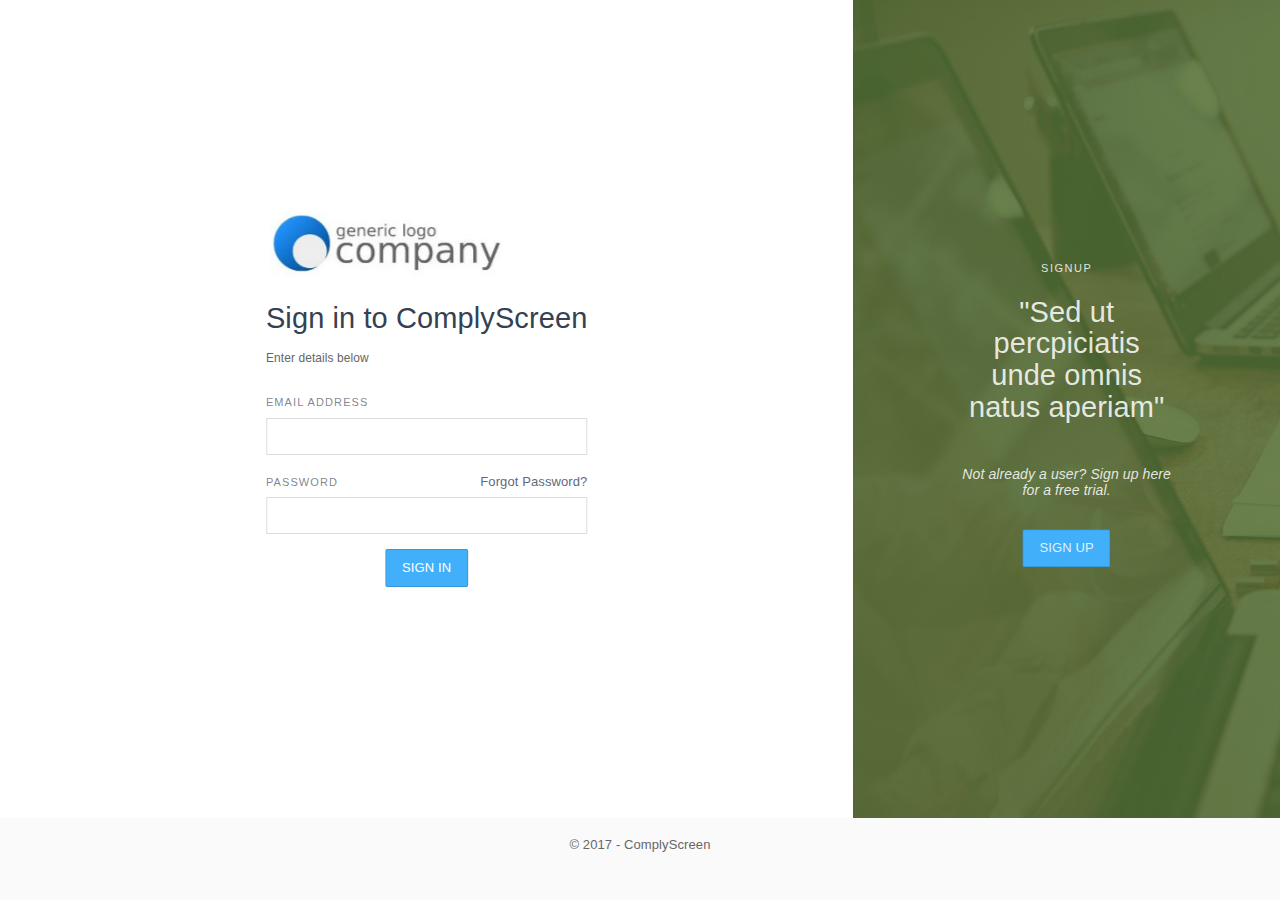
<file: index.html>
<!DOCTYPE html>
<html lang="en">
	<head>
	    <meta charset="utf-8">
    <meta http-equiv="X-UA-Compatible" content="IE=edge">
    <meta name="viewport" content="width=device-width, initial-scale=1">
    <!-- The above 3 meta tags *must* come first in the head; any other head content must come *after* these tags -->
    <meta name="description" content="">
    <meta name="author" content="">
    <link rel="icon" href="../../favicon.ico">

		<title>
			AO Login Page
		</title>

	<!-- Latest compiled and minified CSS -->
	<link rel="stylesheet" href="https://maxcdn.bootstrapcdn.com/bootstrap/3.3.7/css/bootstrap.min.css" integrity="sha384-BVYiiSIFeK1dGmJRAkycuHAHRg32OmUcww7on3RYdg4Va+PmSTsz/K68vbdEjh4u" crossorigin="anonymous">
<link href="https://maxcdn.bootstrapcdn.com/font-awesome/4.7.0/css/font-awesome.min.css" rel="stylesheet" integrity="sha384-wvfXpqpZZVQGK6TAh5PVlGOfQNHSoD2xbE+QkPxCAFlNEevoEH3Sl0sibVcOQVnN" crossorigin="anonymous">
<link rel="stylesheet" href="styles/theme.css">
<link rel="stylesheet" href="styles/site.css">
<link rel="stylesheet" href="styles/login.css">


	</head>
	<body>


	<div class="container-fluid container-login">
		<div class="row" style="margin:0 -15px !important">
			<div class="col-sm-8 col-xs-12 maincontent">
				
						
							<div class="login-form">
								<img src="images/logo.png">
								<h1>Sign in to ComplyScreen</h1>	
								<small>Enter details below</small>
					
								<div class="padding"></div>
								<div class="form-group"><label for="" class="control-label">Email Address</label><input type="text" class="form-control"></div>
								<div class="form-group"><label for="" class="control-label">Password </label><a class="pull-right">Forgot Password?</a><input type="text" class="form-control"></div>
								<div class="text-center">
									<a href="#" class="btn btn-info block">Sign In</a>
								</div>
								<div class="padding"></div>
								<small class="visible-xs text-center">
									Not already a user? Sign up here for a free trial.
								</small>
								
								<a href="" class="btn btn-link visible-xs">Sign Up</a>
							</div>						
					
			</div>
			<div class="col-sm-4 text-center login-sidebar hidden-xs">
				<div class="sidebar-overlay">
					<div class="sidebar-content">
							<h5>Signup</h5>
				
							<h1>
								"Sed ut percpiciatis unde omnis natus aperiam"
							</h1>
							<div class="padding"></div>
							<h4>
								Not already a user? Sign up here for a free trial.
							</h4>
							<div class="padding"></div>
							<a href="" class="btn btn-info">Sign Up</a>
					</div>
				</div>
				
			</div>
		</div>
	</div>

	<footer class="footer text-center">
        &copy; 2017 - ComplyScreen
    </footer>




	<!-- Latest compiled and minified JavaScript -->
	<script src="https://maxcdn.bootstrapcdn.com/bootstrap/3.3.7/js/bootstrap.min.js" integrity="sha384-Tc5IQib027qvyjSMfHjOMaLkfuWVxZxUPnCJA7l2mCWNIpG9mGCD8wGNIcPD7Txa" crossorigin="anonymous"></script>
		
	</body>
</html>
</file>
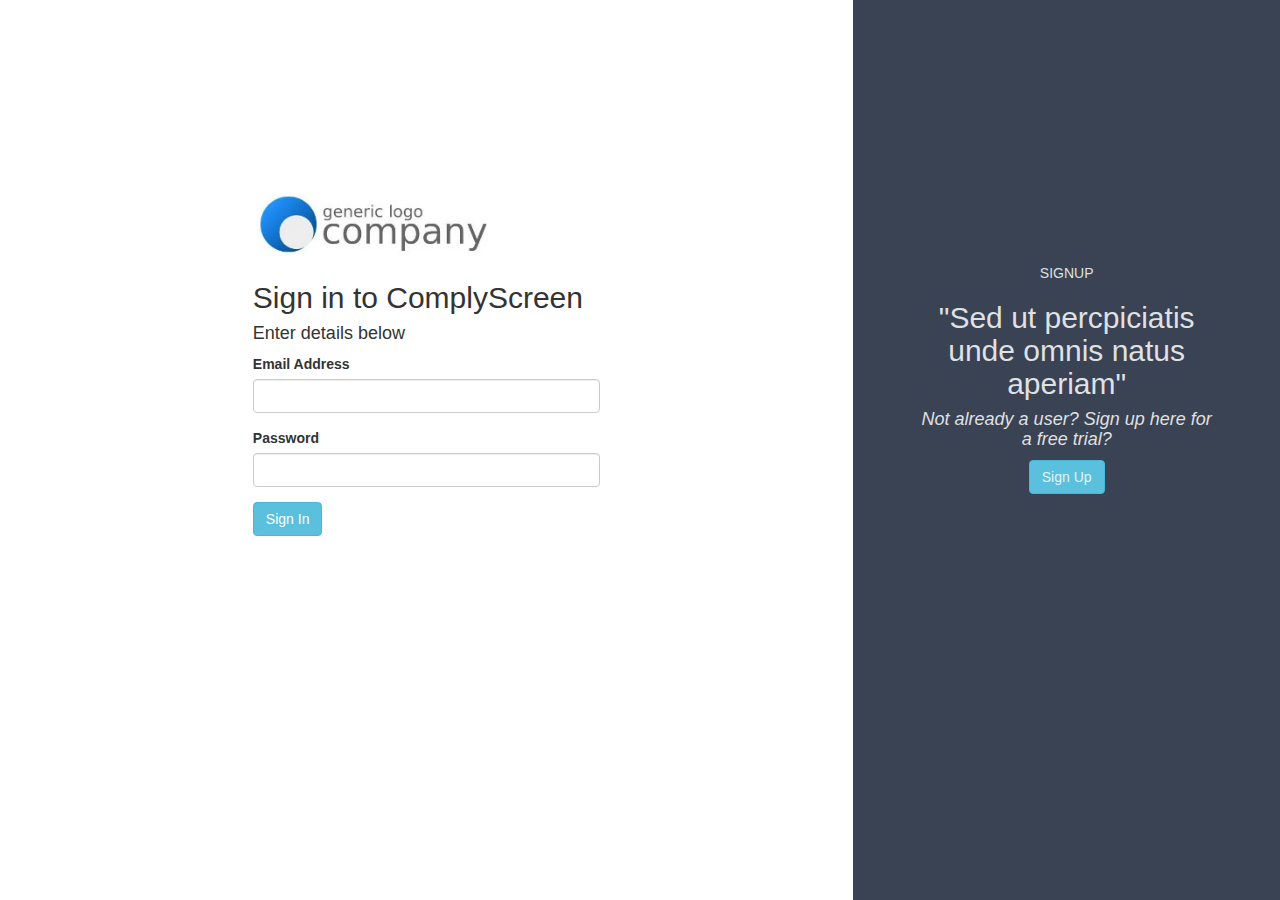
<file: index (Conflicted copy from E6410 on 2017-08-03).html>
<!DOCTYPE html>
<html lang="en">
	<head>
	    <meta charset="utf-8">
    <meta http-equiv="X-UA-Compatible" content="IE=edge">
    <meta name="viewport" content="width=device-width, initial-scale=1">
    <!-- The above 3 meta tags *must* come first in the head; any other head content must come *after* these tags -->
    <meta name="description" content="">
    <meta name="author" content="">
    <link rel="icon" href="../../favicon.ico">

		<title>
			AO Login Page
		</title>

	<!-- Latest compiled and minified CSS -->
	<link rel="stylesheet" href="https://maxcdn.bootstrapcdn.com/bootstrap/3.3.7/css/bootstrap.min.css" integrity="sha384-BVYiiSIFeK1dGmJRAkycuHAHRg32OmUcww7on3RYdg4Va+PmSTsz/K68vbdEjh4u" crossorigin="anonymous">


<style>

.maincontent {
	height:100vh;
	padding-top:15%;
	padding-left:5%;
	padding-right:5%;

}
.sidebar {
	background: #3A4353;
	height:100vh;
	padding-top:20%;
	padding-left:5%;
	padding-right:5%;


}

.sidebar *{ 
	color:rgba(255,255,255 , 0.85); 
}

.sidebar h5 {
	text-transform: uppercase;
}

.sidebar h4 {	font-style:italic;;
}



</style>

	</head>
	<body>


	<div class="container-fluid">
		<div class="row">
			<div class="col-sm-8 col-xs-12 maincontent">
				<div class="row">
					<div class="col-md-6 col-md-offset-3">
						
							<img src="images/logo.png">
							<h2>Sign in to ComplyScreen</h2>	
							<h4>Enter details below</h4>
				
						
							<div class="form-group"><label for="" class="control-label">Email Address</label><input type="text" class="form-control"></div>
							<div class="form-group"><label for="" class="control-label">Password</label><input type="text" class="form-control"></div>
							<a href="#" class="btn btn-info block-xs">Sign In</a>

							<h4 class="visible-xs">
								Not already a user? Sign up here for a free trial?
							</h4>
							
							<a href="" class="btn btn-info visible-xs">Sign Up</a>
						
					</div>
				</div>
			</div>
			<div class="col-sm-4 text-center sidebar hidden-xs">
				<h5>Signup</h5>
				<h2>
					"Sed ut percpiciatis unde omnis natus aperiam"
				</h2>
				<h4>
					Not already a user? Sign up here for a free trial?
				</h4>
				
				<a href="" class="btn btn-info">Sign Up</a>
				
			</div>
		</div>
	</div>



	<!-- Latest compiled and minified JavaScript -->
	<script src="https://maxcdn.bootstrapcdn.com/bootstrap/3.3.7/js/bootstrap.min.js" integrity="sha384-Tc5IQib027qvyjSMfHjOMaLkfuWVxZxUPnCJA7l2mCWNIpG9mGCD8wGNIcPD7Txa" crossorigin="anonymous"></script>
		
	</body>
</html>
</file>
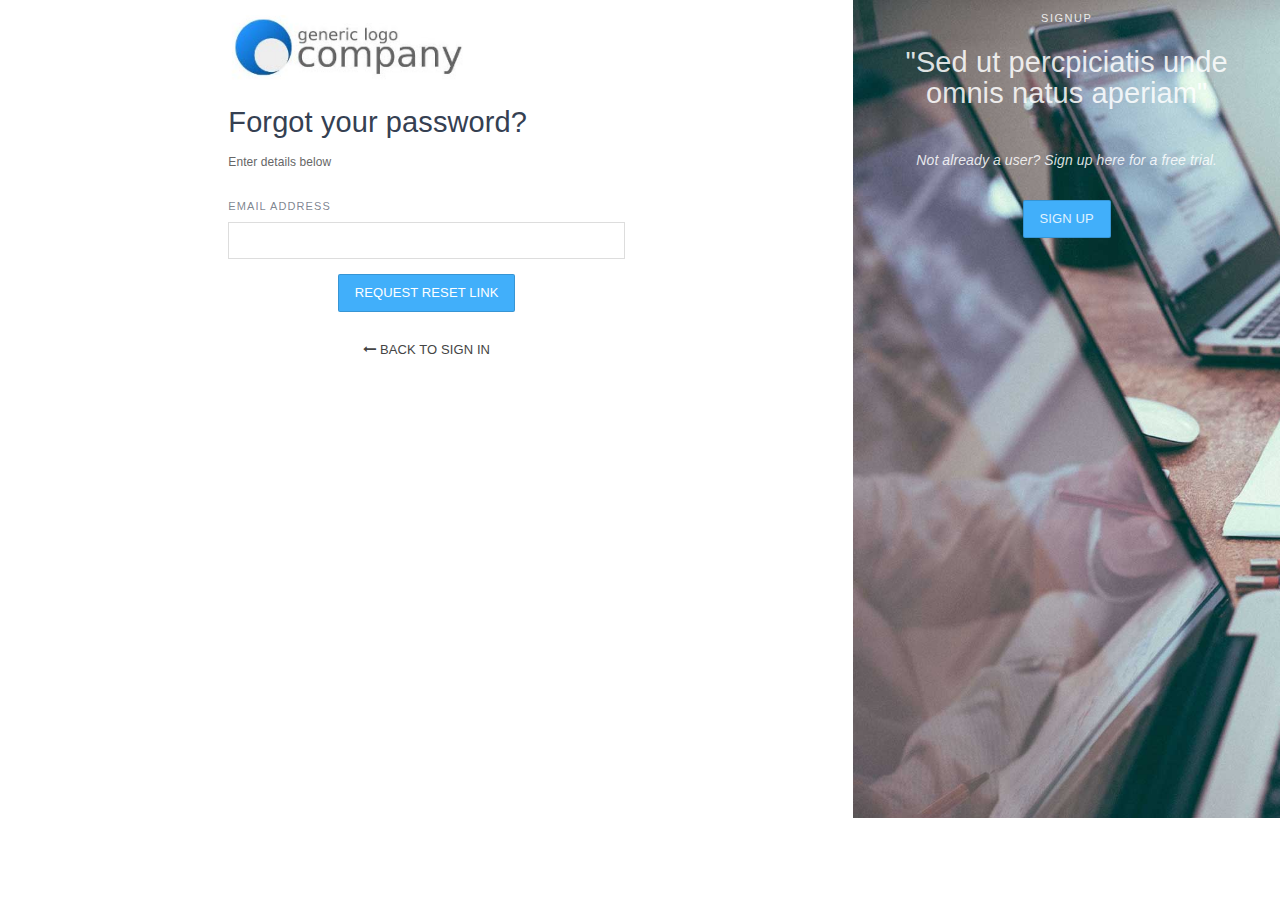
<file: request-link.html>
<!DOCTYPE html>
<html lang="en">
	<head>
	    <meta charset="utf-8">
    <meta http-equiv="X-UA-Compatible" content="IE=edge">
    <meta name="viewport" content="width=device-width, initial-scale=1">
    <!-- The above 3 meta tags *must* come first in the head; any other head content must come *after* these tags -->
    <meta name="description" content="">
    <meta name="author" content="">
    <link rel="icon" href="../../favicon.ico">

		<title>
			AO Login Page
		</title>

	<!-- Latest compiled and minified CSS -->
	<link rel="stylesheet" href="https://maxcdn.bootstrapcdn.com/bootstrap/3.3.7/css/bootstrap.min.css" integrity="sha384-BVYiiSIFeK1dGmJRAkycuHAHRg32OmUcww7on3RYdg4Va+PmSTsz/K68vbdEjh4u" crossorigin="anonymous">
<link href="https://maxcdn.bootstrapcdn.com/font-awesome/4.7.0/css/font-awesome.min.css" rel="stylesheet" integrity="sha384-wvfXpqpZZVQGK6TAh5PVlGOfQNHSoD2xbE+QkPxCAFlNEevoEH3Sl0sibVcOQVnN" crossorigin="anonymous">
<link rel="stylesheet" href="styles/theme.css">
<link rel="stylesheet" href="styles/site.css">
<link rel="stylesheet" href="styles/login.css">


	</head>
	<body>


	<div class="container-fluid  container-login">
		<div class="row" style="margin:0 -15px !important">
			<div class="col-sm-8 col-xs-12 maincontent">
				<div class="row">
					<div class="col-md-6 col-md-offset-3">
						
							<img src="images/logo.png">
							<h1>Forgot your password?</h1>

							<small>Enter details below</small>
				
						<div class="padding"></div>
							<div class="form-group"><label for="" class="control-label">Email Address</label><input type="text" class="form-control"></div>
							
							<div class="text-center">
								<a href="#" class="btn btn-info block">Request reset link</a>
<div class="padding"></div>
							<a href="" class="btn btn-link"> <i class="fa fa-long-arrow-left" aria-hidden="true"></i> Back to sign in</a>
							</div>
						
					</div>
				</div>
			</div>
			<div class="col-sm-4 text-center login-sidebar hidden-xs">
				<h5>Signup</h5>
		
				<h1>
					"Sed ut percpiciatis unde omnis natus aperiam"
				</h1>
				<div class="padding"></div>
				<h4>
					Not already a user? Sign up here for a free trial.
				</h4>
				<div class="padding"></div>
				<a href="" class="btn btn-info">Sign Up</a>
				
			</div>
		</div>
	</div>



	<!-- Latest compiled and minified JavaScript -->
	<script src="https://maxcdn.bootstrapcdn.com/bootstrap/3.3.7/js/bootstrap.min.js" integrity="sha384-Tc5IQib027qvyjSMfHjOMaLkfuWVxZxUPnCJA7l2mCWNIpG9mGCD8wGNIcPD7Txa" crossorigin="anonymous"></script>
		
	</body>
</html>
</file>
<file: styles/site.css>
/*** BODY BG ***/
/* BS COLORS */
/*** SIDE/MAIN NAV ***/
/*** TOP BAR ***/
/*** DROP SHADOW ***/
/* Global Styles */
body {
  margin-top: 100px;
  background-color: #222; }

h1 {
  font-size: 29px;
  color: #354052; }

h2 {
  font-size: 19px;
  color: #afb4be; }

h3 {
  font-size: 18px;
  color: #2d3b4e; }

h4 {
  font-size: 14px;
  color: #ff9e1b; }

h5, h6 {
  text-transform: uppercase;
  font-size: 11px;
  letter-spacing: 1.5px; }

h6 {
  font-weight: bold; }

/*** Light and Dark Text***/
.ltText {
  color: rgba(255, 255, 255, 0.8); }

.dkText {
  color: rgba(0, 0, 0, 0.8); }

@media (min-width: 768px) {
  body {
    margin-top: 50px; } }

#wrapper {
  padding-left: 0; }

#page-wrapper {
  width: 100%;
  padding: 0;
  background-color: #fafafa; }

.huge {
  font-size: 50px;
  line-height: normal; }

.breadcrumb li a {
  text-transform: uppercase; }

@media (min-width: 768px) {
  #wrapper {
    padding-left: 250px; }
  #page-wrapper {
    padding: 40px; } }

/* Top Navigation */
.top-nav {
  padding: 0; }

a.navbar-brand,
a.navbar-brand:hover,
a.navbar-brand:focus,
a.navbar-brand:link,
a.navbar-brand:visited,
a.navbar-brand:active {
  font-size: 24px;
  display: inline-block;
  background: #87909E !important;
  width: 250px;
  padding: 15px; }

.navbar-header {
  background: #87909E; }

.top-nav > li {
  display: inline-block;
  float: left; }

.top-nav > li > a {
  padding-top: 10px;
  padding-bottom: 0;
  line-height: 27px;
  color: #999; }

.top-nav > li > select {
  margin-top: 10px;
  padding-bottom: 0;
  line-height: 27px;
  color: #999; }

.top-nav > li > a:hover,
.top-nav > li > a:focus,
.top-nav > .open > a,
.top-nav > .open > a:hover,
.top-nav > .open > a:focus {
  background-color: rgba(95, 106, 125, 0) !important; }

.top-nav > .open > .dropdown-menu {
  float: left;
  position: absolute;
  margin-top: 0;
  border: 1px solid rgba(0, 0, 0, 0.15);
  border-top-left-radius: 0;
  border-top-right-radius: 0;
  background-color: #fff;
  -webkit-box-shadow: 0 6px 12px rgba(0, 0, 0, 0.175);
  box-shadow: 0 6px 12px rgba(0, 0, 0, 0.175); }

dropdown-menu-right {
  left: auto;
  right: 5px; }

.top-nav .navbar-form {
  padding: 0 15px; }

ul.message-dropdown {
  padding: 0;
  max-height: 250px;
  overflow-x: hidden;
  overflow-y: auto;
  border-top: #41affa 3px solid !important; }

li.message-preview {
  width: 275px;
  border-bottom: 1px solid rgba(0, 0, 0, 0.15); }

li.message-preview > a {
  padding-top: 15px;
  padding-bottom: 15px; }

li.message-footer {
  margin: 5px 0; }

.search-form-group > input {
  margin-top: 15px !important; }

/* Side Navigation */
@media (min-width: 768px) {
  .side-nav {
    position: fixed;
    top: 64px;
    /*left: 250px;*/
    width: 250px;
    border: none;
    border-radius: 0;
    overflow-y: auto;
    background-color: #5F6A7D;
    bottom: 0;
    overflow-x: hidden;
    padding-bottom: 40px;
    padding-top: 10px;
    -webkit-transition: left 0.5s;
    -o-transition: left 0.5s;
    transition: left 0.5s; }
    .side-nav li > a {
      width: 250px;
      color: #fff !important;
      background-color: transparent !important; }
    .side-nav li a:hover,
    .side-nav li a:focus {
      outline: none;
      background-color: rgba(0, 0, 0, 0.5) !important; }
    .side-nav li > ul {
      padding: 0; }
    .side-nav li > ul > li > a {
      display: block;
      padding: 10px 15px 10px 38px;
      text-decoration: none;
      color: #999; }
    .side-nav li > ul > li > a:hover {
      color: #fff; }
    .side-nav a.active {
      background: #4acc99; } }

/* Flot Chart Containers */
.flot-chart {
  display: block;
  height: 400px; }

.flot-chart-content {
  width: 100%;
  height: 100%; }

.navbar-fixed-bottom .navbar-collapse, .navbar-fixed-top .navbar-collapse, .pre-scrollable {
  max-height: 340px;
  width: 100%;
  background: #5F6A7D; }

/* Custom Colored Panels */
.huge {
  font-size: 40px; }

.panel-green {
  border-color: #4ACC99; }

.panel-green > .panel-heading {
  border-color: #4ACC99;
  color: #fff;
  background-color: #4ACC99; }

.panel-green > a {
  color: #4ACC99; }

.panel-green > a:hover {
  color: #3d8b3d; }

.panel-red {
  border-color: #d9534f; }

.panel-red > .panel-heading {
  border-color: #d9534f;
  color: #fff;
  background-color: #d9534f; }

.panel-red > a {
  color: #d9534f; }

.panel-red > a:hover {
  color: #b52b27; }

.panel-yellow {
  border-color: #f0ad4e; }

.panel-yellow > .panel-heading {
  border-color: #f0ad4e;
  color: #fff;
  background-color: #f0ad4e; }

.panel-yellow > a {
  color: #f0ad4e; }

.panel-yellow > a:hover {
  color: #df8a13; }

.morris-hover {
  position: absolute;
  z-index: 1000; }

.morris-hover.morris-default-style {
  border-radius: 10px;
  padding: 6px;
  color: #666;
  background: rgba(255, 255, 255, 0.8);
  border: solid 2px rgba(230, 230, 230, 0.8);
  font-family: sans-serif;
  font-size: 12px;
  text-align: center; }

.morris-hover.morris-default-style .morris-hover-row-label {
  font-weight: bold;
  margin: 0.25em 0; }

.morris-hover.morris-default-style .morris-hover-point {
  white-space: nowrap;
  margin: 0.1em 0; }

body {
  font-family: 'Lato', sans-serif;
  background: #fafafa; }

/****** EVERYTHING NAVBAR ******/
.navbar .navbar-toggle {
  /*background-color: rgba($navbar-inverse-txt-color,0.15);*/
  margin: 20px;
  margin: 0;
  border: none;
  height: 44px;
  width: 44px;
  padding: 25px 0; }

.navbar-inverse .navbar-brand,
.navbar-inverse .navbar-brand:hover,
.navbar-inverse .navbar-brand:focus {
  background: rgba(255, 255, 255, 0.25);
  color: black;
  height: 78px;
  padding: 20px 10px 0 30px;
  width: 235px; }

.navbar-brand img {
  max-height: 35px;
  max-width: 190px; }

.navbar-inverse {
  background-color: #fff; }

.navbar-default {
  background-color: #fff; }

.navbar-inverse .navbar-nav > li > a {
  color: white; }

.navbar-text {
  position: relative;
  margin: 15px; }

@-webkit-keyframes blinking-alert {
  0% {
    background-color: #41affa; }
  50% {
    background-color: transparent; }
  100% {
    background-color: #41affa; } }

@keyframes blinking-alert {
  0% {
    background-color: #41affa; }
  50% {
    background-color: transparent; }
  100% {
    background-color: #41affa; } }

.navbar-text-alert {
  height: 10px;
  width: 10px;
  background: #41affa;
  border-radius: 8px;
  position: absolute;
  top: 20px;
  right: 15px;
  -webkit-animation-name: blinking-alert;
  animation-name: blinking-alert;
  -webkit-animation-duration: 2s;
  animation-duration: 2s;
  -webkit-animation-iteration-count: infinite;
  animation-iteration-count: infinite; }

.navbar-top .collapse {
  margin-top: 86px;
  display: -webkit-box;
  display: -webkit-flex;
  display: -ms-flexbox;
  display: flex;
  border-top: none;
  border-right: none;
  border-left: none;
  vertical-align: middle; }

/****** EVERYTHING (SIDEBAR) MAIN NAV ******/
.main-nav {
  z-index: 10000 !important; }

.main-nav li a {
  background-color: transparent;
  color: white;
  border-radius: 0px;
  border-width: 0px;
  position: relative;
  border-radius: 0 !important;
  padding: 32px 16px !important; }

.main-nav li a span:first-child {
  position: absolute;
  top: 10px;
  left: 30px;
  /*font-weight: bold;*/
  font-size: 15px; }

.main-nav li a span:nth-child(2) {
  color: rgba(255, 255, 255, 0.5);
  position: absolute;
  bottom: 10px;
  left: 30px;
  font-size: 13px; }

.main-nav li a span:last-child {
  position: absolute;
  top: 10px;
  right: 20px;
  background: rgba(255, 255, 255, 0.1);
  padding: 10px; }

.main-nav li a:hover span:last-child, .navbar-inverse .navbar-toggle:hover {
  background: #4acc99; }

/* Highlighting rules for nav menu items */
.main-nav li a.active,
.main-nav li a.active:hover,
.main-nav li a.active:focus {
  background-color: #8c8c8c;
  color: white;
  border-radius: 0px;
  border-width: 0px; }

.main-nav li a:hover,
.main-nav li a:focus {
  background-color: transparent !important; }

.main-nav li .fa {
  margin-right: 8px;
  font-size: 18px; }

/* Keep the nav menu independent of scrolling and on top of other items */
.main-nav {
  position: fixed;
  top: 0;
  left: 0;
  right: 0;
  z-index: 1; }

.main-nav-user-panel a:hover,
.main-nav-user-panel a:focus,
.main-nav-user-panel a:link,
.main-nav-user-panel a:visited {
  text-decoration: none; }

.main-nav-user-subtitle {
  text-align: center;
  margin-bottom: 20px;
  color: white;
  font-weight: bold; }

.main-nav .dropdown li a {
  background-color: white;
  color: black; }

.panel-heading {
  border-radius: 0; }

.initial-badge {
  background: #4ACC99;
  height: 35px;
  width: 35px;
  color: white;
  border-radius: 25px;
  text-transform: uppercase;
  text-align: center;
  font-size: 11px;
  display: inline-block;
  float: right;
  margin-top: -6px;
  padding: 4px;
  margin-left: 5px; }

.initial-badge-lg {
  background: #4ACC99;
  height: 85px !important;
  width: 85px !important;
  color: white;
  border-radius: 50%;
  text-transform: uppercase;
  text-align: center;
  vertical-align: middle;
  font-size: 28px;
  display: inline-block; }

.mi-hover:hover {
  color: #41affa;
  cursor: pointer; }

.search-input {
  border: none !important;
  width: auto !important;
  -webkit-box-shadow: none;
  box-shadow: none; }

.navbar-top form.navbar-form {
  padding: 0;
  border: none;
  margin: 8px 0 0 0; }

.navbar-top .material-icons {
  color: rgba(0, 0, 0, 0.3); }

.navbar-link {
  padding-right: 40px; }

.content-area {
  padding-left: 0px;
  width: 100%;
  margin: 0;
  padding-right: 0; }

.content-area-padding {
  padding: 65px 15px 15px 15px; }

.panel {
  border: 1px solid rgba(0, 0, 0, 0.15);
  border-radius: 0;
  -webkit-box-shadow: none;
  box-shadow: none; }

.panel-grid table {
  position: relative; }

@media (max-width: 767px) {
  /* On small screens, the nav menu spans the full width of the screen. Leave a space for it. */
  body {
    padding-top: 30px; }
  .main-nav-user-panel {
    position: relative; } }

@media (min-width: 768px) {
  /* On small screens, convert the nav menu to a vertical sidebar */
  .main-nav {
    height: 100%;
    /*width: calc(25% - 20px);
        max-width: 210px;*/
    width: 250px; }
  .main-nav .navbar {
    border-radius: 0px;
    border-width: 0px;
    height: 100%;
    min-width: 250px;
    overflow-x: auto; }
  .main-nav-user-panel {
    /*position: absolute;*/
    bottom: 0px; }
  .main-nav-user-icon {
    padding-left: 50px;
    padding-right: 50px;
    padding-bottom: 5px; }
  .main-nav .navbar-header {
    float: none; }
  .main-nav .navbar-collapse {
    padding: 0px; }
  .main-nav .navbar ul {
    float: none;
    margin-top: 20px; }
  .main-nav .navbar li {
    float: none;
    font-size: 15px;
    margin: 0px; }
  .main-nav .navbar li a {
    padding: 16px 16px;
    border-radius: 4px; }
  .main-nav .navbar a {
    /* If a menu item's text is too long, truncate it */
    width: 100%;
    white-space: nowrap;
    overflow: hidden;
    -o-text-overflow: ellipsis;
    text-overflow: ellipsis; }
  .navbar-fixed-top .navbar-collapse {
    background: #fff; }
  .content-area {
    padding-left: 250px;
    width: 100%;
    margin: 0;
    padding-right: 0; }
  .content-area-padding {
    padding-left: 310px;
    padding-right: 60px;
    padding-top: 100px; }
  .navbar-top {
    padding: 10px 60px 0 290px;
    margin: 0;
    height: 78px;
    border-top: none;
    border-right: none;
    border-left: none; }
  .navbar-top .collapse {
    margin-top: 0; }
  .navbar-top form.navbar-form {
    padding: 0;
    border: none;
    margin: 8px 0 0 0; } }

.side-nav {
  z-index: 10000 !important;
  background: #5F6A7D; }
  .side-nav li {
    /* Highlighting rules for nav menu items */ }
    .side-nav li a {
      background-color: transparent;
      color: white;
      border-radius: 0px;
      border-width: 0px;
      position: relative;
      border-radius: 0 !important;
      padding: 32px 16px !important; }
    .side-nav li a span:first-child {
      position: absolute;
      top: 10px;
      left: 30px;
      /*font-weight: bold;*/
      font-size: 15px;
      color: white; }
    .side-nav li a span:nth-child(2) {
      color: rgba(255, 255, 255, 0.5);
      position: absolute;
      bottom: 10px;
      left: 30px;
      font-size: 13px; }
    .side-nav li a span:last-child {
      position: absolute;
      top: 10px;
      right: 20px;
      background: rgba(255, 255, 255, 0.1);
      padding: 10px;
      color: rgba(255, 255, 255, 0.85); }
    .side-nav li a:hover span:last-child, .side-nav li .navbar-inverse .navbar-toggle:hover {
      background: #4acc99; }
    .side-nav li a.active,
    .side-nav li a.active:hover,
    .side-nav li a.active:focus {
      background-color: rgba(0, 0, 0, 0.15);
      color: white;
      border-radius: 0px;
      border-width: 0px; }
    .side-nav li a:hover,
    .side-nav li a:focus {
      background-color: transparent !important; }
    .side-nav li .fa {
      margin-right: 8px;
      font-size: 18px; }

/* Keep the nav menu independent of scrolling and on top of other items */
.side-nav-user-panel a:hover,
.side-nav-user-panel a:focus,
.side-nav-user-panel a:link,
.side-nav-user-panel a:visited {
  text-decoration: none; }

.side-nav-user-subtitle {
  text-align: center;
  margin-bottom: 20px;
  color: white;
  font-weight: bold; }

.side-nav .dropdown li a {
  background-color: white;
  color: black; }

/** textbox with spinner **/
.spinner {
  width: 100px; }

.spinner input {
  text-align: right; }

.input-group-btn-vertical {
  position: relative;
  white-space: nowrap;
  width: 1%;
  vertical-align: middle;
  display: table-cell; }

.input-group-btn-vertical > .btn {
  display: block;
  float: none;
  width: 100%;
  max-width: 100%;
  padding: 8.5px;
  margin-left: -1px;
  position: relative;
  border-radius: 0; }

.input-group-btn-vertical > .btn:first-child {
  border-top-right-radius: 0; }

.input-group-btn-vertical > .btn:last-child {
  margin-top: 0px;
  border-bottom-right-radius: 0; }

.input-group-btn-vertical i {
  position: absolute;
  top: 2px;
  left: 5px; }

/** CUSTOM SCROLLBAR ***/
::-webkit-scrollbar {
  width: 6px;
  height: 6px; }

/* Track */
::-webkit-scrollbar-track {
  background: rgba(0, 0, 0, 0.2);
  -webkit-border-radius: 0;
  border-radius: 0; }

/* Handle */
::-webkit-scrollbar-thumb {
  -webkit-border-radius: 3px;
  border-radius: 3px;
  background: rgba(0, 0, 0, 0.2); }

::-webkit-scrollbar-thumb:window-inactive {
  background: rgba(0, 0, 0, 0.4); }

.input-spinner {
  position: relative; }
  .input-spinner .form-control {
    width: calc(100% - 92px);
    display: inline-block; }
  .input-spinner span {
    position: absolute; }
    .input-spinner span button {
      margin: 0;
      border-left: none; }

textarea {
  height: 150px !important; }

.right-sidebar ul {
  padding-left: 0; }
  .right-sidebar ul li {
    border-bottom: 1px dashed rgba(0, 0, 0, 0.3);
    list-style: none;
    padding: 10px 0; }

.tr-inactive td {
  color: #bbb; }

#tableProposals td:first-child > span,
#tableClients td:first-child > span,
#tableSalesReps td:first-child > span {
  color: white;
  border-radius: 50%;
  -webkit-border-radius: 50%;
  -moz-border-radius: 50%;
  height: 40px;
  width: 40px;
  text-align: center;
  display: block;
  line-height: 40px;
  letter-spacing: 1.5px;
  margin-left: 20px;
  box-shadow: 0 1px 2px rgba(0, 0, 0, 0.3);
  -webkit-box-shadow: 0 1px 2px rgba(0, 0, 0, 0.3);
  -moz-box-shadow: 0 1px 2px rgba(0, 0, 0, 0.3); }

#tableClients td:first-child > span,
#tableSalesReps td:first-child > span {
  background: #41affa; }

#tableSalesReps tr:hover {
  cursor: pointer !important; }

#tableProposals td:first-child, #tableProposals td:last-child {
  width: 120px; }

#tableProposals td:last-child .fa {
  margin: 0 5px; }

#tableProposals span.so {
  background-color: #AB70CD; }

#tableProposals span.ao {
  background-color: #4ACC99; }

#tableProposals span.te {
  background-color: #41affa; }

input[type=text].searchbox {
  width: 130px;
  -webkit-box-sizing: border-box;
  box-sizing: border-box;
  padding: 12px 20px 12px 15px;
  -webkit-transition: width 0.4s ease-in-out;
  -o-transition: width 0.4s ease-in-out;
  transition: width 0.4s ease-in-out; }

input[type=text].searchbox:focus {
  width: 100%; }

.side-nav {
  -webkit-transition: width 0.25s;
  /* Safari */
  -o-transition: width 0.25s;
  transition: width 0.25s; }

@media (min-width: 768px) and (max-width: 1024px) {
  .side-nav {
    width: 80px; }
    .side-nav span:first-child,
    .side-nav span:nth-child(2) {
      display: none; }
    .side-nav span:last-child {
      position: static !important; }
    .side-nav li a {
      padding: 10px 16px !important; }
  #wrapper {
    padding-left: 80px; } }

.side-nav {
  -webkit-transition: width 0.4s ease-in-out;
  -o-transition: width 0.4s ease-in-out;
  transition: width 0.4s ease-in-out; }

td {
  vertical-align: middle !important; }

.media-body h5 {
  margin-top: 0; }

.media-body h6 {
  margin-top: 0;
  margin-bottom: 5px; }

.latest-news-panel .panel-footer {
  text-align: center; }

.latest-news-panel h6 {
  font-size: 12px; }

.latest-news-panel p {
  line-height: 1.2em;
  font-size: 14px; }

a.latest-news-post {
  text-decoration: none;
  cursor: pointer; }

.media-left span {
  color: white;
  height: 40px;
  width: 40px;
  padding: 25%;
  display: block;
  text-align: center;
  text-decoration: none; }

.media-left span.post-featured {
  background-color: #AB70CD; }

.media-left span.post-release-notes {
  background-color: #4ACC99; }

.media-left span.post-latest-news {
  background-color: #41affa; }

ul.alert-dropdown {
  width: 300px;
  max-height: 300px;
  overflow-y: auto;
  position: relative;
  border-top: #41affa 3px solid !important;
  border-radius: 3px 3px 0 0 !important; }
  ul.alert-dropdown li a {
    border-bottom: 0.5px solid #ccc;
    position: relative; }
  ul.alert-dropdown li a:hover {
    background: inherit; }
  ul.alert-dropdown p {
    border-left: 0.5px solid #ccc;
    padding-left: 20px;
    margin-left: 10px;
    margin-top: 10px; }
  ul.alert-dropdown span i {
    display: inline-block;
    border-radius: 50%;
    padding: 3px;
    color: white;
    height: 20px;
    width: 20px;
    text-align: center;
    margin-right: 10px; }
  ul.alert-dropdown i.fa-chevron-right {
    position: absolute;
    right: 10px;
    color: #ccc;
    top: 40%; }
  ul.alert-dropdown li:last-child {
    position: -webkit-sticky;
    position: sticky;
    bottom: -10px;
    background: white;
    display: block;
    width: 100%;
    text-align: center;
    border-bottom: none !important;
    -webkit-box-shadow: 0px 0px 5px 0px rgba(0, 0, 0, 0.5);
    -moz-box-shadow: 0px 0px 5px 0px rgba(0, 0, 0, 0.5);
    box-shadow: 0px 0px 5px 0px rgba(0, 0, 0, 0.5); }
    ul.alert-dropdown li:last-child a {
      padding: 15px; }

@media (min-width: 768px) {
  .top-nav {
    padding: 0 15px; }
  .top-nav > li > a {
    padding-top: 22px; }
  .top-nav > li > select {
    margin-top: 22px; }
  div.cta div:nth-child(1) div.panel .panel-body {
    background: url(../../Content/Images/proposal.png) 90% center no-repeat;
    background-size: 20%; }
  div.cta div:nth-child(2) div.panel .panel-body {
    background: url(../../Content/Images/User-Groups.png) 90% center no-repeat;
    background-size: 20%; }
  div.cta div:nth-child(3) div.panel .panel-body {
    background: url(../../Content/Images/help.png) 90% center no-repeat;
    background-size: 20%; }
  div.cta div > div:hover {
    xbackground: #468EE5 url(../../Content/Images/email-template.png) bottom right no-repeat;
    background: #468EE5;
    background-size: 40%;
    cursor: pointer; }
    div.cta div > div:hover h6, div.cta div > div:hover p {
      color: #fff; }
    div.cta div > div:hover .fa {
      color: #fff; } }

.marketing .panel-body {
  background-image: none;
  height: 200px;
  position: relative; }
  .marketing .panel-body div {
    position: absolute;
    bottom: 20px; }

.client-badge {
  position: relative; }
  .client-badge .status-badge {
    height: 10px;
    width: 10px;
    border-radius: 50%;
    position: absolute;
    top: 0;
    right: 0; }
  .client-badge .sb-active {
    background: #4ACC99; }
  .client-badge .sb-inactive {
    background: #FF9E1B; }

.client-setup h3 {
  margin-top: 0;
  margin-bottom: 0;
  font-size: 26px; }

.client-setup h6 {
  font-size: 12px; }

.client-setup li i {
  cursor: pointer !important; }

.location-icon {
  font-size: 46px;
  color: rgba(255, 255, 255, 0.45); }

.right-sidebar .panel-footer {
  background: #4ACC99;
  color: #fff; }

.sales-rep-setup dl dd {
  margin-bottom: 15px; }
  .sales-rep-setup dl dd p {
    text-transform: uppercase;
    font-size: 13px;
    color: rgba(0, 0, 0, 0.5);
    letter-spacing: 1.2px; }

/*

    <ul class="list-group all-notifications">
            <li class="list-group-item">
                <a href="#" style="position:relative">
                    <span><i class="fa fa-info label-info"></i>Blog post <small>Lorem ipsom</small></span>
                    <p>simple summary of the notification</p>
                    <i class="fa fa-chevron-right"></i>
                </a>
            </li>

*/
ul.all-notifications {
  position: relative; }
  ul.all-notifications li.list-group-item a {
    text-decoration: none; }
  ul.all-notifications li.list-group-item a:hover {
    background: inherit; }
  ul.all-notifications li.list-group-item p {
    border-left: 0.5px solid #ccc;
    padding-left: 30px;
    margin-left: 10px;
    margin-top: 10px; }
  ul.all-notifications li.list-group-item span i {
    display: inline-block;
    border-radius: 50%;
    padding: 3px;
    color: #fff;
    height: 20px;
    width: 20px;
    text-align: center;
    margin-right: 20px;
    float: left; }
  ul.all-notifications li.list-group-item h6 {
    margin: 0; }
  ul.all-notifications li.list-group-item i.fa-chevron-right {
    position: absolute !important;
    right: 10px;
    color: #ccc;
    top: 40%; }

.right-sidebar-blank .panel .panel-body a,
.right-sidebar-blank .panel .panel-body h3,
.right-sidebar-blank .panel .panel-body li {
  background-color: #ccc !important;
  color: #ccc !important;
  margin-bottom: 5px;
  padding: 0;
  width: auto; }

.right-sidebar-blank .panel .panel-body .material-icons {
  display: none; }

.email-templates .panel-body {
  background: #F3F3F3;
  padding-bottom: 0; }

.email-templates .panel-footer {
  background: rgba(255, 255, 255, 0.75);
  border-top: rgba(0, 0, 0, 0.15) solid 1px; }

/* HELPER CLASSES */
/* FlexBox
---------------------------------------------------*/
.row-flex,
.row-flex > div[class*=col-] {
  display: -webkit-box;
  display: -ms-flexbox;
  display: -webkit-flex;
  display: flex;
  -webkit-box-flex: 1;
  -webkit-flex: 1 1 auto;
  -ms-flex: 1 1 auto;
  flex: 1 1 auto; }

.row-flex-wrap {
  -webkit-flex-flow: row wrap;
  -webkit-align-content: flex-start;
  -ms-flex-line-pack: start;
  align-content: flex-start;
  -webkit-box-flex: 0;
  -webkit-flex: 0;
  -ms-flex: 0;
  flex: 0; }

.container-flex > div[class*=col-],
.row-flex > div[class*=col-] {
  margin: -0.2px; }

.container-flex > div[class*=col-] div,
.row-flex > div[class*=col-] > div {
  width: 100%; }

.flex-col {
  display: -webkit-box;
  display: -ms-flexbox;
  display: flex;
  display: -webkit-flex;
  -webkit-box-flex: 1;
  -webkit-flex: 1 100%;
  -ms-flex: 1 100%;
  flex: 1 100%;
  -webkit-flex-flow: column nowrap;
  -ms-flex-flow: column nowrap;
  -webkit-box-orient: vertical;
  -webkit-box-direction: normal;
  flex-flow: column nowrap; }

.flex-grow {
  display: -webkit-box;
  display: -webkit-flex;
  display: -ms-flexbox;
  display: flex;
  -webkit-flex: 2;
  -webkit-box-flex: 2;
  -ms-flex: 2;
  flex: 2; }

/* */
.padding-xs {
  content: "&nbsp;";
  color: transparent;
  height: 10px;
  width: 100%;
  clear: both; }

.padding,
.padding-sm {
  content: "&nbsp;";
  color: transparent;
  height: 20px;
  width: 100%;
  clear: both; }

.padding-md {
  content: "&nbsp;";
  color: transparent;
  height: 40px;
  width: 100%;
  clear: both; }

.padding-lg {
  content: "&nbsp;";
  color: transparent;
  height: 80px;
  width: 100%;
  clear: both; }

.pad-left {
  margin-left: 40px; }

.pad-right {
  margin-right: 40px; }

.pad-top {
  margin-top: 20px; }

.pad-bottom {
  margin-bottom: 20px; }

.half-pad-right {
  margin-right: 20px; }

.half-pad-left {
  margin-left: 20px; }

.half-pad-top {
  margin-top: 10px; }

.half-pad-bottom {
  margin-bottom: 10px; }

.quarter-pad-right {
  margin-right: 10px; }

.quarter-pad-left {
  margin-left: 10px; }

.quarter-pad-top {
  margin-top: 5px; }

.quarter-pad-bottom {
  margin-bottom: 5px; }

.no-pad-top {
  padding-top: 0 !important; }

.no-pad-bottom {
  padding-bottom: 0 !important; }

.no-pad-right {
  padding-right: 0 !important; }

.no-pad-left {
  padding-left: 0 !important; }

.no-margin-top {
  margin-top: 0 !important; }

.no-margin-bottom {
  margin-bottom: 0 !important; }

.no-margin-right {
  margin-right: 0 !important; }

.no-margin-left {
  margin-left: 0 !important; }

.center,
.centered {
  text-align: center;
  margin-left: auto;
  margin-right: auto; }

.full-width {
  width: 100%; }

.half-width {
  width: 50%; }

.text-left-not-lg,
.text-left-not-md,
.text-left-not-sm,
.text-left-not-xs {
  text-align: left; }

.text-center-not-lg,
.text-center-not-md,
.text-center-not-sm,
.text-center-not-xs {
  text-align: center; }

.text-right-not-lg,
.text-right-not-md,
.text-right-not-sm,
.text-right-not-xs {
  text-align: right; }

.text-justify-not-lg,
.text-justify-not-md,
.text-justify-not-sm,
.text-justify-not-xs {
  text-align: justify; }

@media (max-width: 767px) {
  .text-center-not-xs,
  .text-justify-not-xs,
  .text-left-not-xs,
  .text-right-not-xs {
    text-align: inherit; }
  .text-left-xs {
    text-align: left; }
  .text-center-xs {
    text-align: center; }
  .text-right-xs {
    text-align: right; }
  .text-justify-xs {
    text-align: justify; }
  .pad-bottom-xs {
    margin-bottom: 20px; }
  .half-pad-right-xs {
    margin-right: 20px; }
  .half-pad-left-xs {
    margin-left: 20px; }
  .half-pad-top-xs {
    margin-top: 10px; }
  .half-pad-bottom-xs {
    margin-bottom: 10px; }
  .quarter-pad-right-xs {
    margin-right: 10px; }
  .quarter-pad-left-xs {
    margin-left: 10px; }
  .quarter-pad-top-xs {
    margin-top: 5px; }
  .quarter-pad-bottom-xs {
    margin-bottom: 5px; }
  .no-pad-top-xs {
    padding-top: 0 !important; }
  .no-pad-bottom-xs {
    padding-bottom: 0 !important; }
  .no-pad-right-xs {
    padding-right: 0 !important; }
  .no-pad-left-xs {
    padding-left: 0 !important; } }

@media (min-width: 768px) and (max-width: 991px) {
  .text-center-not-sm,
  .text-justify-not-sm,
  .text-left-not-sm,
  .text-right-not-sm {
    text-align: inherit; }
  .text-left-sm {
    text-align: left; }
  .text-center-sm {
    text-align: center; }
  .text-right-sm {
    text-align: right; }
  .text-justify-sm {
    text-align: justify; }
  .pad-bottom {
    margin-bottom: 20px; }
  .half-pad-right-sm {
    margin-right: 20px; }
  .half-pad-left-sm {
    margin-left: 20px; }
  .half-pad-top-sm {
    margin-top: 10px; }
  .half-pad-bottom-sm {
    margin-bottom: 10px; }
  .quarter-pad-right-sm {
    margin-right: 10px; }
  .quarter-pad-left-sm {
    margin-left: 10px; }
  .quarter-pad-top-sm {
    margin-top: 5px; }
  .quarter-pad-bottom-sm {
    margin-bottom: 5px; }
  .no-pad-top-sm {
    padding-top: 0 !important; }
  .no-pad-bottom-sm {
    padding-bottom: 0 !important; }
  .no-pad-right-sm {
    padding-right: 0 !important; }
  .no-pad-left-sm {
    padding-left: 0 !important; } }

@media (min-width: 992px) and (max-width: 1199px) {
  .text-center-not-md,
  .text-justify-not-md,
  .text-left-not-md,
  .text-right-not-md {
    text-align: inherit; }
  .text-left-md {
    text-align: left; }
  .text-center-md {
    text-align: center; }
  .text-right-md {
    text-align: right; }
  .text-justify-md {
    text-align: justify; }
  .pad-bottom {
    margin-bottom: 20px; }
  .half-pad-right-md {
    margin-right: 20px; }
  .half-pad-left-md {
    margin-left: 20px; }
  .half-pad-top-md {
    margin-top: 10px; }
  .half-pad-bottom-md {
    margin-bottom: 10px; }
  .quarter-pad-right-md {
    margin-right: 10px; }
  .quarter-pad-left-md {
    margin-left: 10px; }
  .quarter-pad-top-md {
    margin-top: 5px; }
  .quarter-pad-bottom-md {
    margin-bottom: 5px; }
  .no-pad-top-md {
    padding-top: 0 !important; }
  .no-pad-bottom-md {
    padding-bottom: 0 !important; }
  .no-pad-right-md {
    padding-right: 0 !important; }
  .no-pad-left-md {
    padding-left: 0 !important; } }

@media (min-width: 1200px) {
  .text-center-not-lg,
  .text-justify-not-lg,
  .text-left-not-lg,
  .text-right-not-lg {
    text-align: inherit; }
  .text-left-lg {
    text-align: left; }
  .text-center-lg {
    text-align: center; }
  .text-right-lg {
    text-align: right; }
  .text-justify-lg {
    text-align: justify; }
  .pad-bottom-lg {
    margin-bottom: 20px; }
  .half-pad-right-lg {
    margin-right: 20px; }
  .half-pad-left-lg {
    margin-left: 20px; }
  .half-pad-top-lg {
    margin-top: 10px; }
  .half-pad-bottom-lg {
    margin-bottom: 10px; }
  .quarter-pad-right-lg {
    margin-right: 10px; }
  .quarter-pad-left-lg {
    margin-left: 10px; }
  .quarter-pad-top-lg {
    margin-top: 5px; }
  .quarter-pad-bottom-lg {
    margin-bottom: 5px; }
  .no-pad-top-lg {
    padding-top: 0 !important; }
  .no-pad-bottom-lg {
    padding-bottom: 0 !important; }
  .no-pad-right-lg {
    padding-right: 0 !important; }
  .no-pad-left-lg {
    padding-left: 0 !important; } }

@media only screen and (max-width: 767px) {
  .center-mobile {
    text-align: center !important;
    margin-right: auto !important;
    margin-left: auto !important; }
  .full-width-mobile {
    width: 100%; }
  .btn-xs-block,
  .xs-block {
    display: block !important; }
  .table-responsive {
    border-bottom: 4px solid #ccc; } }

/***other ***/
.toggle-view {
  padding: 10px;
  background: #d62229;
  margin-bottom: 20px;
  display: -webkit-box;
  display: -webkit-flex;
  display: -ms-flexbox;
  display: flex;
  -webkit-box-orient: horizontal;
  -webkit-box-direction: normal;
  -webkit-flex-direction: row;
  -ms-flex-direction: row;
  flex-direction: row;
  -webkit-flex-wrap: wrap;
  -ms-flex-wrap: wrap;
  flex-wrap: wrap;
  -webkit-box-pack: justify;
  -webkit-justify-content: space-between;
  -ms-flex-pack: justify;
  justify-content: space-between;
  -webkit-box-align: center;
  -webkit-align-items: center;
  -ms-flex-align: center;
  align-items: center;
  -webkit-align-content: stretch;
  -ms-flex-line-pack: stretch;
  align-content: stretch; }

.toggle-view i {
  cursor: pointer;
  color: #fff;
  margin-right: 10px; }

.thumb {
  display: -webkit-box;
  display: -webkit-flex;
  display: -ms-flexbox;
  display: flex;
  -webkit-box-orient: horizontal;
  -webkit-box-direction: normal;
  -webkit-flex-direction: row;
  -ms-flex-direction: row;
  flex-direction: row;
  -webkit-flex-wrap: wrap;
  -ms-flex-wrap: wrap;
  flex-wrap: wrap;
  -webkit-box-pack: start;
  -webkit-justify-content: flex-start;
  -ms-flex-pack: start;
  justify-content: flex-start;
  -webkit-align-content: flex-start;
  -ms-flex-line-pack: start;
  align-content: flex-start;
  -webkit-box-align: stretch;
  -webkit-align-items: stretch;
  -ms-flex-align: stretch;
  align-items: stretch;
  padding: 15px 25px; }

.thumb img {
  display: inline-block; }

.thumb div {
  background: #fefefe;
  padding: 30px;
  text-align: center;
  position: relative;
  width: 300px;
  margin: 5px;
  -webkit-box-flex: 1;
  -webkit-flex-grow: 1;
  -ms-flex-positive: 1;
  flex-grow: 1;
  -webkit-flex-shrink: 0;
  -ms-flex-negative: 0;
  flex-shrink: 0;
  -webkit-flex-basis: 300px;
  -ms-flex-preferred-size: 300px;
  flex-basis: 300px; }

.thumb span.add-branch-checkbox {
  position: absolute;
  top: 20px;
  left: 20px; }

.thumb h4, .thumb h5, .thumb h6 {
  color: rgba(0, 0, 0, 0.5); }

.listview {
  padding: 0 30px; }

.listview div {
  border-bottom: 1px solid rgba(0, 0, 0, 0.15);
  padding: 10px;
  text-align: center;
  position: relative;
  margin: auto;
  display: -webkit-box;
  display: -webkit-flex;
  display: -ms-flexbox;
  display: flex;
  -webkit-box-orient: horizontal;
  -webkit-box-direction: normal;
  -webkit-flex-direction: row;
  -ms-flex-direction: row;
  flex-direction: row;
  -webkit-flex-wrap: wrap;
  -ms-flex-wrap: wrap;
  flex-wrap: wrap;
  -webkit-box-pack: justify;
  -webkit-justify-content: space-between;
  -ms-flex-pack: justify;
  justify-content: space-between;
  -webkit-box-align: center;
  -webkit-align-items: center;
  -ms-flex-align: center;
  align-items: center;
  -webkit-align-content: stretch;
  -ms-flex-line-pack: stretch;
  align-content: stretch; }

.listview .centered {
  text-align: left; }

.listview h4, .listview h5, .listview h6 {
  color: #666;
  font-size: inherit; }

.input-no-border {
  border: none !important; }

.sales-team-client dd {
  position: relative; }
  .sales-team-client dd i.material-icons:first-child {
    position: absolute;
    top: 6px;
    left: -4px;
    font-size: 18px; }
  .sales-team-client dd p {
    padding-left: 20px; }
  .sales-team-client dd i.material-icons:last-child {
    position: absolute;
    top: 0;
    right: 0;
    cursor: pointer; }

.panel {
  position: relative; }
  .panel .panel-sticky-footer {
    position: absolute;
    width: 100%;
    bottom: 0; }

.client-list {
  position: relative !important; }
  .client-list .transfer-affiliate-form {
    position: absolute !important;
    width: calc(100%-30px);
    top: 80px;
    height: 200px; }

.settings .panel-body {
  position: relative; }
  .settings .panel-body .material-icons {
    position: absolute;
    top: 24px;
    color: rgba(255, 255, 255, 0.5);
    height: 24px;
    width: 24px;
    cursor: pointer; }
  .settings .panel-body .material-icons-create {
    right: 25px; }
  .settings .panel-body .material-icons-pin {
    left: 25px; }
  .settings .panel-body img {
    width: 100% !important;
    vertical-align: middle;
    margin: 60px auto; }

.settings .SO-logo {
  background: #324A56; }
  .settings .SO-logo .panel-body {
    text-align: center; }

.settings .AO-logo {
  background: #273944; }
  .settings .AO-logo .panel-body {
    text-align: center; }

.settings .help-desk .panel-body {
  background: #41AFFA; }
  .settings .help-desk .panel-body h5 {
    color: rgba(255, 255, 255, 0.75); }
  .settings .help-desk .panel-body h3, .settings .help-desk .panel-body a {
    color: #fff; }
  .settings .help-desk .panel-body a:hover {
    text-decoration: none; }

.right-sidebar .panel-heading {
  position: relative;
  height: 85px;
  display: list-item; }
  .right-sidebar .panel-heading * {
    vertical-align: middle; }
  .right-sidebar .panel-heading .btn-link {
    color: rgba(255, 255, 255, 0.5);
    border: none;
    font-size: 12px;
    letter-spacing: 1.5px; }
  .right-sidebar .panel-heading .btn-link:hover {
    background: rgba(0, 0, 0, 0.1); }
  .right-sidebar .panel-heading .material-icons {
    color: rgba(255, 255, 255, 0.5);
    position: absolute;
    right: 0;
    height: 100%;
    width: 50px;
    text-align: center;
    top: 0;
    padding-top: 30px;
    background-color: rgba(0, 0, 0, 0.25); }
  .right-sidebar .panel-heading .material-icons:hover {
    background-color: rgba(0, 0, 0, 0.5); }

.billing-setup .table-responsive {
  border-left: 4px solid gray;
  margin-bottom: 40px; }
  .billing-setup .table-responsive table {
    margin-left: 20px;
    border-bottom: 1px dashed gray; }
    .billing-setup .table-responsive table tr td, .billing-setup .table-responsive table tr th {
      padding: 5px 30px 5px 0; }

.fa-file-pdf-o:hover {
  color: red;
  cursor: pointer; }

.bootstrap-table .table {
  margin-bottom: 0 !important;
  border-bottom: 1px solid #dddddd;
  border-collapse: collapse !important;
  border-radius: 1px; }

.bootstrap-table .table:not(.table-condensed),
.bootstrap-table .table:not(.table-condensed) > tbody > tr > th,
.bootstrap-table .table:not(.table-condensed) > tfoot > tr > th,
.bootstrap-table .table:not(.table-condensed) > thead > tr > td,
.bootstrap-table .table:not(.table-condensed) > tbody > tr > td,
.bootstrap-table .table:not(.table-condensed) > tfoot > tr > td {
  padding: 8px; }

.bootstrap-table .table.table-no-bordered > thead > tr > th,
.bootstrap-table .table.table-no-bordered > tbody > tr > td {
  border-right: 2px solid transparent; }

.bootstrap-table .table.table-no-bordered > tbody > tr > td:last-child {
  border-right: none; }

.fixed-table-container {
  position: relative;
  clear: both;
  border: 1px solid #dddddd;
  border-radius: 4px;
  -webkit-border-radius: 4px;
  -moz-border-radius: 4px; }

.fixed-table-container.table-no-bordered {
  border: 1px solid transparent; }

.fixed-table-footer,
.fixed-table-header {
  overflow: hidden; }

.fixed-table-footer {
  border-top: 1px solid #dddddd; }

.fixed-table-body {
  overflow-x: auto;
  overflow-y: auto;
  height: 100%; }

.fixed-table-container table {
  width: 100%; }

.fixed-table-container thead th {
  height: 0;
  padding: 0;
  margin: 0;
  border-left: 1px solid #dddddd; }

.fixed-table-container thead th:focus {
  outline: 0 solid transparent; }

.fixed-table-container thead th:first-child {
  border-left: none;
  border-top-left-radius: 4px;
  -webkit-border-top-left-radius: 4px;
  -moz-border-radius-topleft: 4px; }

.fixed-table-container thead th .th-inner,
.fixed-table-container tbody td .th-inner {
  padding: 8px;
  line-height: 24px;
  vertical-align: top;
  overflow: hidden;
  -o-text-overflow: ellipsis;
  text-overflow: ellipsis;
  white-space: nowrap; }

.fixed-table-container thead th .sortable {
  cursor: pointer;
  background-position: right;
  background-repeat: no-repeat;
  padding-right: 30px; }

.fixed-table-container thead th .both {
  background-image: url("[data-uri] QMQ5AQBCF4dWQSJxC5wwax1Cq1e7BAdxD5SL+Tq/QCM1oNiJidwox0355mXnG/DrEtIQ6azioNZQxI0ykPhTQIwhCR+BmBYtlK7kLJYwWCcJA9M4qdrZrd8pPjZWPtOqdRQy320YSV17OatFC4euts6z39GYMKRPCTKY9UnPQ6P+GtMRfGtPnBCiqhAeJPmkqAAAAAElFTkSuQmCC"); }

.fixed-table-container thead th .asc {
  background-image: url("[data-uri]"); }

.fixed-table-container thead th .desc {
  background-image: url("[data-uri] "); }

.fixed-table-container th.detail {
  width: 30px; }

.fixed-table-container tbody td {
  border-left: 1px solid #dddddd; }

.fixed-table-container tbody tr:first-child td {
  border-top: none; }

.fixed-table-container tbody td:first-child {
  border-left: none; }

/* the same color with .active */
.fixed-table-container tbody .selected td {
  background-color: #f5f5f5; }

.fixed-table-container .bs-checkbox {
  text-align: center; }

.fixed-table-container .bs-checkbox .th-inner {
  padding: 8px 0; }

.fixed-table-container input[type="radio"],
.fixed-table-container input[type="checkbox"] {
  margin: 0 auto !important; }

.fixed-table-container .no-records-found {
  text-align: center; }

.fixed-table-pagination div.pagination,
.fixed-table-pagination .pagination-detail {
  margin-top: 10px;
  margin-bottom: 10px; }

.fixed-table-pagination div.pagination .pagination {
  margin: 0; }

.fixed-table-pagination .pagination a {
  padding: 6px 12px;
  line-height: 1.428571429; }

.fixed-table-pagination .pagination-info {
  line-height: 34px;
  margin-right: 5px; }

.fixed-table-pagination .btn-group {
  position: relative;
  display: inline-block;
  vertical-align: middle; }

.fixed-table-pagination .dropup .dropdown-menu {
  margin-bottom: 0; }

.fixed-table-pagination .page-list {
  display: inline-block; }

.fixed-table-toolbar .columns-left {
  margin-right: 5px; }

.fixed-table-toolbar .columns-right {
  margin-left: 5px; }

.fixed-table-toolbar .columns label {
  display: block;
  padding: 3px 20px;
  clear: both;
  font-weight: normal;
  line-height: 1.428571429; }

.fixed-table-toolbar .bs-bars,
.fixed-table-toolbar .search,
.fixed-table-toolbar .columns {
  position: relative;
  margin-top: 10px;
  margin-bottom: 10px;
  line-height: 34px; }

.fixed-table-pagination li.disabled a {
  pointer-events: none;
  cursor: default; }

.fixed-table-loading {
  display: none;
  position: absolute;
  top: 42px;
  right: 0;
  bottom: 0;
  left: 0;
  z-index: 99;
  background-color: #fff;
  text-align: center; }

.fixed-table-body .card-view .title {
  font-weight: bold;
  display: inline-block;
  min-width: 30%;
  text-align: left !important; }

/* support bootstrap 2 */
.fixed-table-body thead th .th-inner {
  -webkit-box-sizing: border-box;
  box-sizing: border-box; }

.table th, .table td {
  vertical-align: middle;
  -webkit-box-sizing: border-box;
  box-sizing: border-box; }

.fixed-table-toolbar .dropdown-menu {
  text-align: left;
  max-height: 300px;
  overflow: auto; }

.fixed-table-toolbar .btn-group > .btn-group {
  display: inline-block;
  margin-left: -1px !important; }

.fixed-table-toolbar .btn-group > .btn-group > .btn {
  border-radius: 0; }

.fixed-table-toolbar .btn-group > .btn-group:first-child > .btn {
  border-top-left-radius: 4px;
  border-bottom-left-radius: 4px; }

.fixed-table-toolbar .btn-group > .btn-group:last-child > .btn {
  border-top-right-radius: 4px;
  border-bottom-right-radius: 4px; }

.bootstrap-table .table > thead > tr > th {
  vertical-align: bottom;
  border-bottom: 1px solid #ddd; }

/* support bootstrap 3 */
.bootstrap-table .table thead > tr > th {
  padding: 0;
  margin: 0; }

.bootstrap-table .fixed-table-footer tbody > tr > td {
  padding: 0 !important; }

.bootstrap-table .fixed-table-footer .table {
  border-bottom: none;
  border-radius: 0;
  padding: 0 !important; }

.bootstrap-table .pull-right .dropdown-menu {
  right: 0;
  left: auto; }

/* calculate scrollbar width */
p.fixed-table-scroll-inner {
  width: 100%;
  height: 200px; }

div.fixed-table-scroll-outer {
  top: 0;
  left: 0;
  visibility: hidden;
  width: 200px;
  height: 150px;
  overflow: hidden; }

/* for get correct heights  */
.fixed-table-toolbar:after, .fixed-table-pagination:after {
  content: "";
  display: block;
  clear: both; }

select, select.form-control {
  background-position: calc(100% - 7px) center;
  padding-right: 20px; }
</file>
<file: styles/login.css>
html {
  position: relative;
  min-height: 100%; }

body {
  margin-top: 0 !important;
  background: white;
  /* Margin bottom by footer height */
  margin-bottom: 82px; }

.container-login .maincontent {
  height: calc(100vh - 82px);
  position: relative; }
  .container-login .maincontent .login-form {
    position: absolute;
    top: 50%;
    left: 50%;
    -webkit-transform: translate(-50%, -50%);
    -ms-transform: translate(-50%, -50%);
    transform: translate(-50%, -50%); }

.container-login .login-sidebar {
  background: url("/images/helloquence-61189.jpg");
  height: calc(100vh - 82px);
  position: relative;
  background-size: cover; }
  .container-login .login-sidebar .sidebar-overlay {
    background: rgba(85, 107, 47, 0.85);
    position: absolute;
    top: 0;
    height: calc(100vh - 82px);
    width: 100%;
    right: 0; }
    .container-login .login-sidebar .sidebar-overlay .sidebar-content {
      position: absolute;
      top: 50%;
      left: 50%;
      -webkit-transform: translate(-50%, -50%);
      -ms-transform: translate(-50%, -50%);
      transform: translate(-50%, -50%); }
  .container-login .login-sidebar * {
    color: rgba(255, 255, 255, 0.85); }
  .container-login .login-sidebar h4 {
    font-style: italic; }

.container-login .btn-link {
  border: none; }

.container-login .btn-link:hover {
  background: none;
  color: #41affa; }

footer {
  position: absolute;
  bottom: 0;
  width: 100%;
  /* Set the fixed height of the footer here */
  height: 82px;
  background-color: #fafafa;
  padding: 15px; }
</file>
